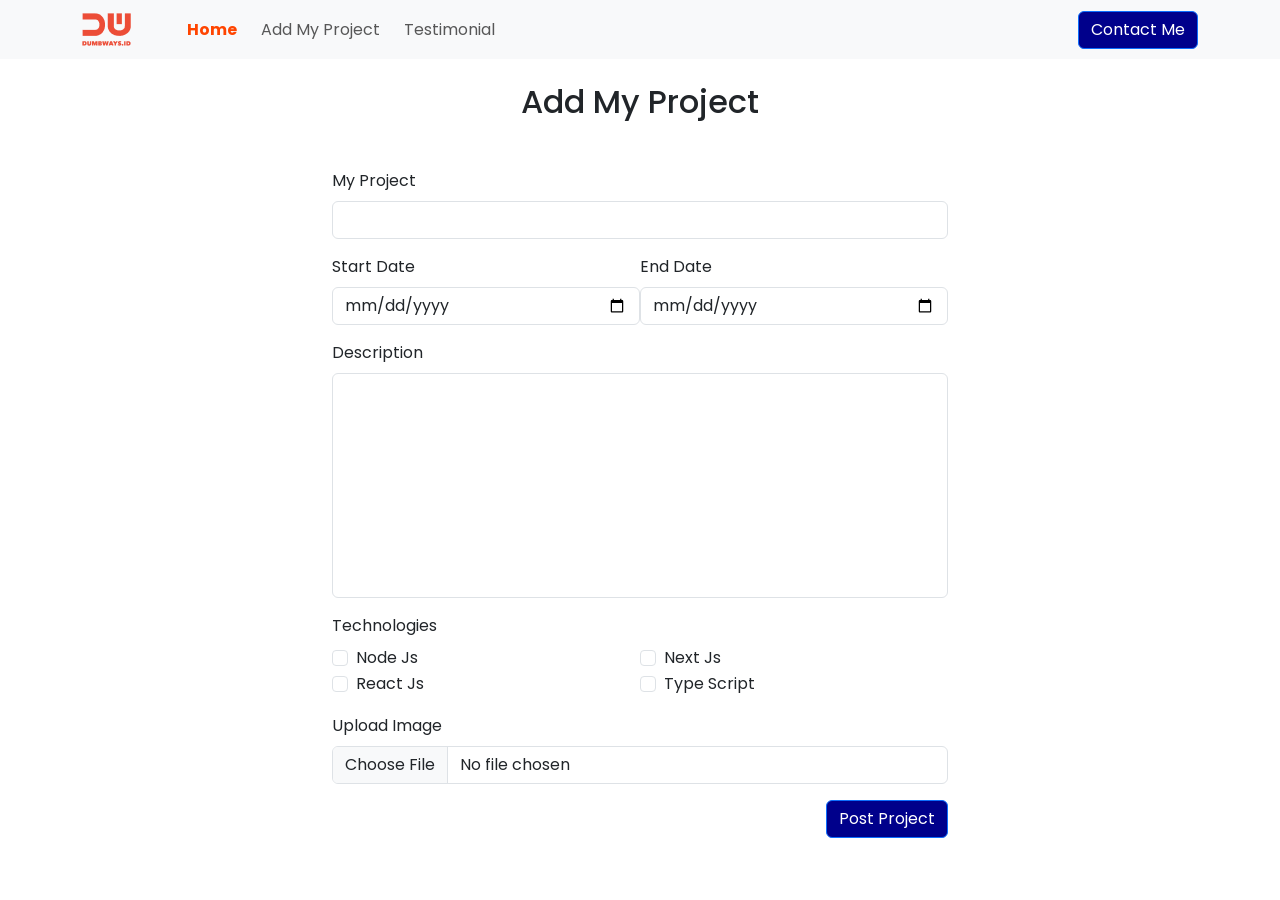
<file: Day 10 - Task/add-my-project.html>
<html>
    <head>
        <title>My Project</title>
        <meta name="viewport" content="width=device-width, initial-scale=1.0">
        <link href="https://cdn.jsdelivr.net/npm/bootstrap@5.3.2/dist/css/bootstrap.min.css" rel="stylesheet" integrity="sha384-T3c6CoIi6uLrA9TneNEoa7RxnatzjcDSCmG1MXxSR1GAsXEV/Dwwykc2MPK8M2HN" crossorigin="anonymous">
        <!-- <link href="./Assets/css/style.css" rel="stylesheet" />
        <link rel="stylesheet" href="./Assets/css/mobile.css" /> -->
        <link rel="stylesheet" href="https://cdnjs.cloudflare.com/ajax/libs/font-awesome/6.4.2/css/all.min.css" integrity="sha512-z3gLpd7yknf1YoNbCzqRKc4qyor8gaKU1qmn+CShxbuBusANI9QpRohGBreCFkKxLhei6S9CQXFEbbKuqLg0DA==" crossorigin="anonymous" referrerpolicy="no-referrer" />
        <style>
          @import url('https://fonts.googleapis.com/css2?family=Poppins&display=swap');
          
          * {
            font-family: 'Poppins', sans-serif;
          }

          .btn-primary{
          background-color: darkblue !important;
          }
  
          .active {
              color: orangered !important;
              font-weight: bold;
          }
      </style>
    </head>

    <body>
        <nav class="navbar navbar-expand-lg bg-body-tertiary">
            <div class="container">
              <a class="navbar-brand me-5" href="index.html">
                <img src="assets/image/logo.png" alt="logo"/>   
              </a>
              <button class="navbar-toggler" type="button" data-bs-toggle="collapse" data-bs-target="#navbarSupportedContent" aria-controls="navbarSupportedContent" aria-expanded="false" aria-label="Toggle navigation">
                <span class="navbar-toggler-icon"></span>
              </button>
              <div class="collapse navbar-collapse" id="navbarSupportedContent">
                <ul class="navbar-nav me-auto mb-2 mb-lg-0">
                  <li class="nav-item me-2">
                    <a class="nav-link active" href="index.html">Home</a>
                  </li>
                  <li class="nav-item me-2">
                    <a class="nav-link" href="add-my-project.html">Add My Project</a>
                  </li>
                  <li class="nav-item me-2">
                    <a class="nav-link" href="testimonial.html">Testimonial</a>
                  </li>
                </ul>
                <div class="d-flex" role="search">
                  <a class="btn btn-primary" href="contact-me.html">Contact Me</a>
                </div>
              </div>
            </div>
        </nav>

        <div class="container mx-auto mt-4">
          <h2 class="text-center">Add My Project</h1>
        </div>

        <form class="container mx-auto mt-5 w-50" onsubmit="isiProject(event)">
          <div class="mb-3">
            <label for="my-project" class="form-label">My Project</label>
            <input type="text" class="form-control" id="my-project">
          </div>
          <div class="mb-3 d-flex flex-wrap">
            <div class="w-50">
                <label for="awal" class="form-label">Start Date</label>
                <input type="date" id="awal" class="form-control"/>
            </div>
            <div class="w-50">
                <label for="akhir" class="form-label">End Date</label>
                <input type="date" id="akhir" class="form-control"/>
            </div>
          </div>
          <div class="mb-3">
            <label for="description" class="form-label">Description</label>
            <textarea class="form-control h-25" aria-label="With textarea" style="resize: none;" id="description"></textarea>
          </div>
          <label class="form-label">Technologies</label>
          <div class="mb-3 d-flex flex-wrap">
            <div class="w-50">
              <div class="form-check">
                <input type="checkbox" class="form-check-input" id="node-js" value="Node Js">
                <label class="form-check-label" for="node-js">Node Js</label>
              </div>
              <div class="form-check">
                <input type="checkbox" class="form-check-input" id="react-js" value="React Js">
                <label class="form-check-label" for="react-js">React Js</label>
              </div>
            </div>
            <div class="w-50">
              <div class="form-check">
                <input type="checkbox" class="form-check-input" id="next-js" value="Next Js">
                <label class="form-check-label" for="next-js">Next Js</label>
              </div>
              <div class="form-check">
                <input type="checkbox" class="form-check-input" id="typeScript" value="Type Script">
                <label class="form-check-label" for="typeScript">Type Script</label>
              </div>
            </div>
          </div>
          <div class="mb-3">
            <label for="input-blog-image" class="form-label">Upload Image</label>
            <input type="file" class="form-control" id="input-blog-image">
          </div>
          <div class="d-flex justify-content-end mt-3 mb-5">
            <button class="btn btn-primary">Post Project</button>
          </div>
        </form>

    </body>

    <script src="https://cdn.jsdelivr.net/npm/bootstrap@5.3.2/dist/js/bootstrap.bundle.min.js" integrity="sha384-C6RzsynM9kWDrMNeT87bh95OGNyZPhcTNXj1NW7RuBCsyN/o0jlpcV8Qyq46cDfL" crossorigin="anonymous"></script>
    <script src="assets/js/project.js"></script>
    <script src="assets/js/button.js"></script>
</html>
</file>
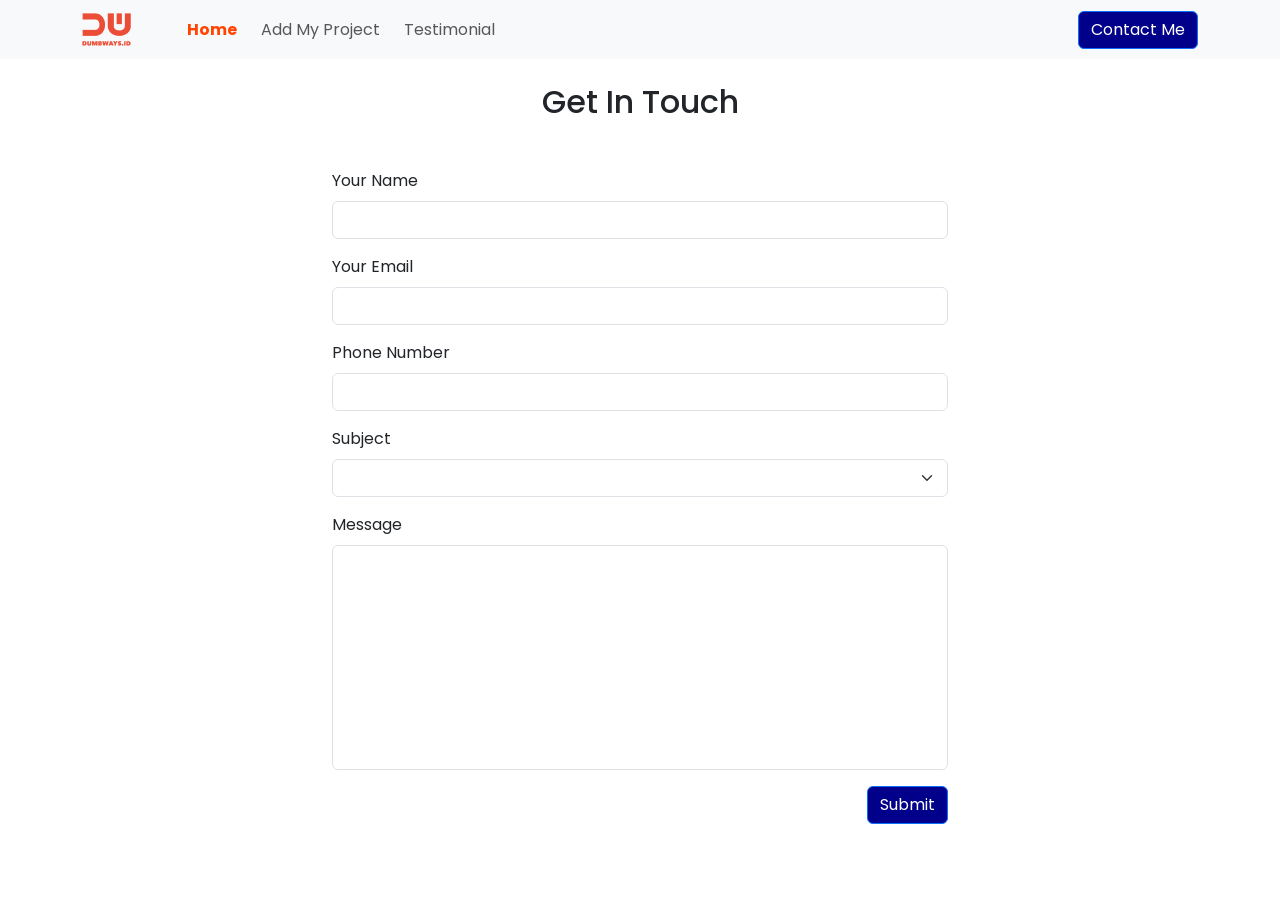
<file: Day 10 - Task/contact-me.html>
<html>
    <head>
        <title>Contact Me</title>
        <meta name="viewport" content="width=device-width, initial-scale=1.0">
        <!-- <link href="./Assets/css/style.css" rel="stylesheet" />
        <link rel="stylesheet" href="./Assets/css/mobile.css" /> -->
        <link href="https://cdn.jsdelivr.net/npm/bootstrap@5.3.2/dist/css/bootstrap.min.css" rel="stylesheet" integrity="sha384-T3c6CoIi6uLrA9TneNEoa7RxnatzjcDSCmG1MXxSR1GAsXEV/Dwwykc2MPK8M2HN" crossorigin="anonymous">

        <link rel="stylesheet" href="https://cdnjs.cloudflare.com/ajax/libs/font-awesome/6.4.2/css/all.min.css" integrity="sha512-z3gLpd7yknf1YoNbCzqRKc4qyor8gaKU1qmn+CShxbuBusANI9QpRohGBreCFkKxLhei6S9CQXFEbbKuqLg0DA==" crossorigin="anonymous" referrerpolicy="no-referrer" />
        <style>
          @import url('https://fonts.googleapis.com/css2?family=Poppins&display=swap');
          
          * {
            font-family: 'Poppins', sans-serif;
          }

          .btn-primary{
          background-color: darkblue !important;
          }
  
          .active {
              color: orangered !important;
              font-weight: bold;
          }
      </style>
    </head>

    <body>
        <nav class="navbar navbar-expand-lg bg-body-tertiary">
            <div class="container">
              <a class="navbar-brand me-5" href="index.html">
                <img src="assets/image/logo.png" alt="logo"/>   
              </a>
              <button class="navbar-toggler" type="button" data-bs-toggle="collapse" data-bs-target="#navbarSupportedContent" aria-controls="navbarSupportedContent" aria-expanded="false" aria-label="Toggle navigation">
                <span class="navbar-toggler-icon"></span>
              </button>
              <div class="collapse navbar-collapse" id="navbarSupportedContent">
                <ul class="navbar-nav me-auto mb-2 mb-lg-0">
                  <li class="nav-item me-2">
                    <a class="nav-link active" href="index.html">Home</a>
                  </li>
                  <li class="nav-item me-2">
                    <a class="nav-link" href="add-my-project.html">Add My Project</a>
                  </li>
                  <li class="nav-item me-2">
                    <a class="nav-link" href="testimonial.html">Testimonial</a>
                  </li>
                </ul>
                <div class="d-flex" role="search">
                    <a class="btn btn-primary" href="contact-me.html">Contact Me</a>
                </div>
              </div>
            </div>
        </nav>

        <div class="container mx-auto mt-4">
            <h2 class="text-center">Get In Touch</h1>
          </div>

        <form class="container mx-auto mt-5 w-50">
            <div class="mb-3">
              <label for="name" class="form-label">Your Name</label>
              <input type="text" class="form-control" id="name">
            </div>
            <div class="mb-3">
                <label for="email" class="form-label">Your Email</label>
                <input type="email" class="form-control" id="email" aria-describedby="emailHelp">
              </div>
            
            <div class="mb-3">
              <label for="phone" class="form-label">Phone Number</label>
              <input type="text" class="form-control" id="phone">
            </div>
            <div class="mb-3">
              <label for="subject" class="form-label">Subject</label>
              <select class="form-select" aria-label="Default select example" id="subject">
                <option value="" hidden></option>
                <option value="Frontend Developer">Frontend Developer</option>
                <option value="Backend Developer">Backend Developer</option>
                <option value="Fullstack Developer">Fullstack</option>
            </Select>
            </div>
            </div>
            <div class="mb-3">
              <label for="message" class="form-label">Message</label>
              <textarea class="form-control h-25" aria-label="With textarea" style="resize: none;" id="message"></textarea>
            </div>
            <div class="d-flex justify-content-end mt-3 mb-5">
              <button class="btn btn-primary" onclick="getData()">Submit</button>
            </div>
          </form>
        </form>

    </body>
    <script src="https://cdn.jsdelivr.net/npm/bootstrap@5.3.2/dist/js/bootstrap.bundle.min.js" integrity="sha384-C6RzsynM9kWDrMNeT87bh95OGNyZPhcTNXj1NW7RuBCsyN/o0jlpcV8Qyq46cDfL" crossorigin="anonymous"></script>

    <script src="assets/js/contact-me.js"></script>
    <script src="assets/js/button.js"></script>
</html>
</file>
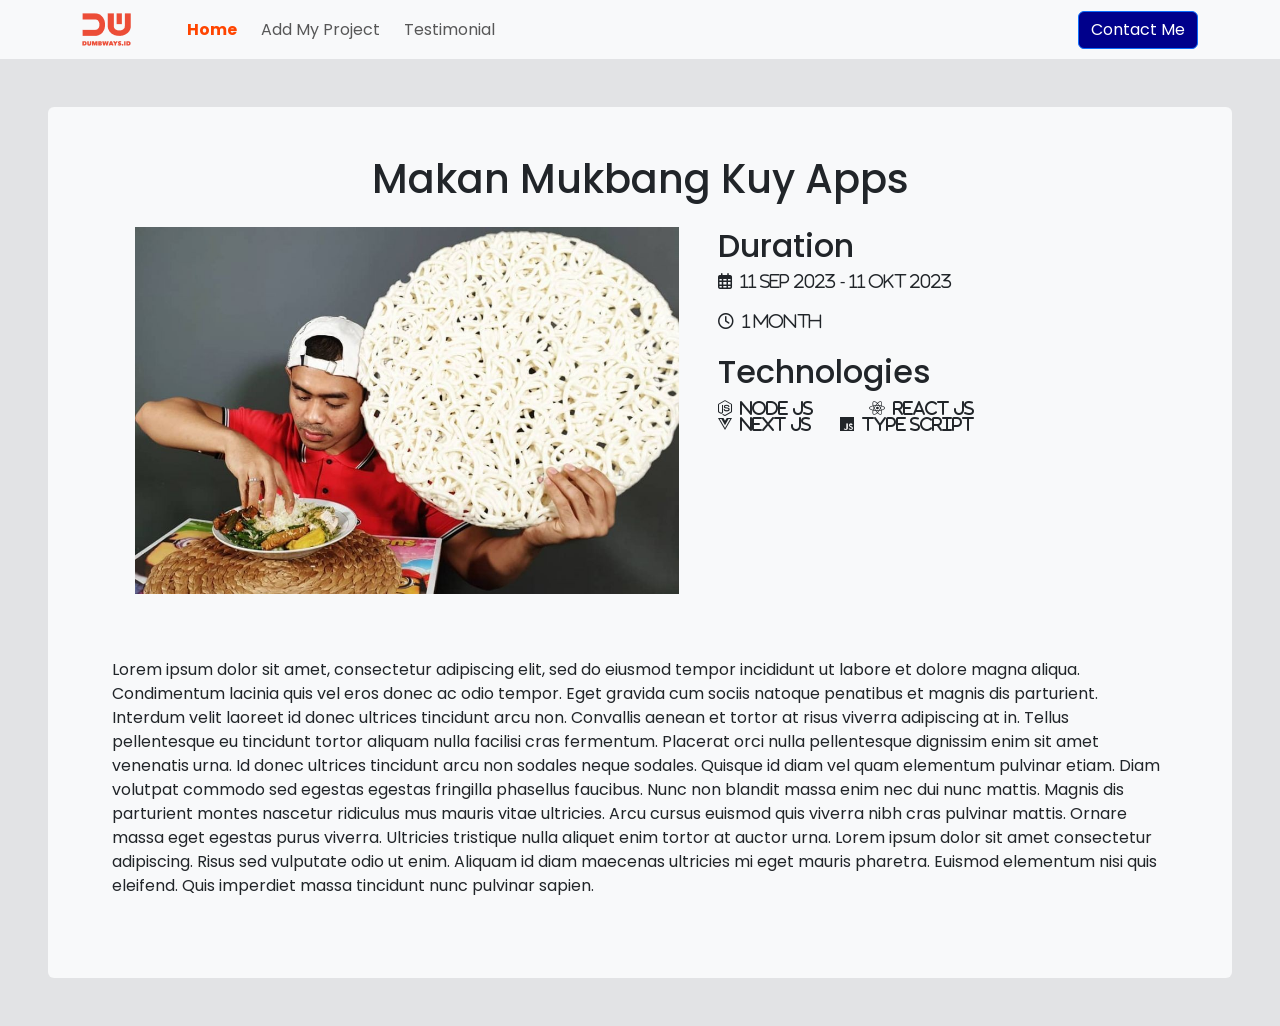
<file: Day 10 - Task/my-project-detail.html>
<html>
    <head>
        <title>Project-Detail</title>
        <meta name="viewport" content="width=device-width, initial-scale=1.0">
        <!-- <link href="./Assets/css/style.css" rel="stylesheet" />
        <link rel="stylesheet" href="./Assets/css/mobile.css" /> -->
        <link href="https://cdn.jsdelivr.net/npm/bootstrap@5.3.2/dist/css/bootstrap.min.css" rel="stylesheet" integrity="sha384-T3c6CoIi6uLrA9TneNEoa7RxnatzjcDSCmG1MXxSR1GAsXEV/Dwwykc2MPK8M2HN" crossorigin="anonymous">
        <link rel="stylesheet" href="https://cdnjs.cloudflare.com/ajax/libs/font-awesome/6.4.2/css/all.min.css" integrity="sha512-z3gLpd7yknf1YoNbCzqRKc4qyor8gaKU1qmn+CShxbuBusANI9QpRohGBreCFkKxLhei6S9CQXFEbbKuqLg0DA==" crossorigin="anonymous" referrerpolicy="no-referrer" />
        <style>
          @import url('https://fonts.googleapis.com/css2?family=Poppins&display=swap');
          
          * {
            font-family: 'Poppins', sans-serif;
          }

          .btn-primary{
          background-color: darkblue !important;
          }
  
          .active {
              color: orangered !important;
              font-weight: bold;
          }
      </style>
    </head>

    <body>
        <nav class="navbar navbar-expand-lg bg-body-tertiary">
            <div class="container">
              <a class="navbar-brand me-5" href="index.html">
                <img src="assets/image/logo.png" alt="logo"/>   
              </a>
              <button class="navbar-toggler" type="button" data-bs-toggle="collapse" data-bs-target="#navbarSupportedContent" aria-controls="navbarSupportedContent" aria-expanded="false" aria-label="Toggle navigation">
                <span class="navbar-toggler-icon"></span>
              </button>
              <div class="collapse navbar-collapse" id="navbarSupportedContent">
                <ul class="navbar-nav me-auto mb-2 mb-lg-0">
                  <li class="nav-item me-2">
                    <a class="nav-link active" href="index.html">Home</a>
                  </li>
                  <li class="nav-item me-2">
                    <a class="nav-link" href="add-my-project.html">Add My Project</a>
                  </li>
                  <li class="nav-item me-2">
                    <a class="nav-link" href="testimonial.html">Testimonial</a>
                  </li>
                </ul>
                <div class="d-flex" role="search">
                    <a class="btn btn-primary" href="./contact-me.html">Contact Me</a>
                  </div>
              </div>
            </div>
        </nav>
        <div class="container-fluid bg-secondary-subtle p-5">
          <div class="rounded bg-light p-5">
              <h1 class="text-center mb-4">Makan Mukbang Kuy Apps</h1>
              <div class="d-flex flex-wrap mb-5 justify-content-evenly">
                  <img src="./assets/image/makanan.jpg" alt="makan" class="w-50"/>
                  <div>
                      <h2>Duration</h2>
                      <div class="mb-4">
                          <i class="fa-regular fa-calendar-days">&nbsp 11 Sep 2023 - 11 Okt 2023</i><br><br>
                          <i class="fa-regular fa-clock">&nbsp 1 Month</i>
                      </div>
                      <h2>Technologies</h2>
                      <div class="d-flex flex-wrap justify-content-between" style="width: 60%;">
                        <i class="fa-brands fa-node-js">&nbsp Node js</i>   
                        <i class="fa-brands fa-react">&nbsp React js</i>
                        <i class="fa-brands fa-vuejs">&nbsp Next js</i>
                        <i class="fa-brands fa-js">&nbsp Type Script</i> 
                      </div>

                  </div>
                  
              </div>
          <p class="p-3">
              Lorem ipsum dolor sit amet, consectetur adipiscing elit, 
              sed do eiusmod tempor incididunt ut labore et dolore magna aliqua. 
              Condimentum lacinia quis vel eros donec ac odio tempor. 
              Eget gravida cum sociis natoque penatibus et magnis dis parturient. 
              Interdum velit laoreet id donec ultrices tincidunt arcu non. 
              Convallis aenean et tortor at risus viverra adipiscing at in. 
              Tellus pellentesque eu tincidunt tortor aliquam nulla facilisi cras fermentum. 
              Placerat orci nulla pellentesque dignissim enim sit amet venenatis urna. 
              Id donec ultrices tincidunt arcu non sodales neque sodales. 
              Quisque id diam vel quam elementum pulvinar etiam. Diam volutpat commodo sed egestas egestas fringilla phasellus faucibus. 
              Nunc non blandit massa enim nec dui nunc mattis. 
              Magnis dis parturient montes nascetur ridiculus mus mauris vitae ultricies.
              Arcu cursus euismod quis viverra nibh cras pulvinar mattis. Ornare massa eget egestas purus viverra. 
              Ultricies tristique nulla aliquet enim tortor at auctor urna. Lorem ipsum dolor sit amet consectetur adipiscing. 
              Risus sed vulputate odio ut enim. Aliquam id diam maecenas ultricies mi eget mauris pharetra. 
              Euismod elementum nisi quis eleifend. Quis imperdiet massa tincidunt nunc pulvinar sapien.
          </p>
        </div>
      </div>
    </body>
    <script src="https://cdn.jsdelivr.net/npm/bootstrap@5.3.2/dist/js/bootstrap.bundle.min.js" integrity="sha384-C6RzsynM9kWDrMNeT87bh95OGNyZPhcTNXj1NW7RuBCsyN/o0jlpcV8Qyq46cDfL" crossorigin="anonymous"></script>
    <script src="assets/js/button.js"></script>
</html>
</file>
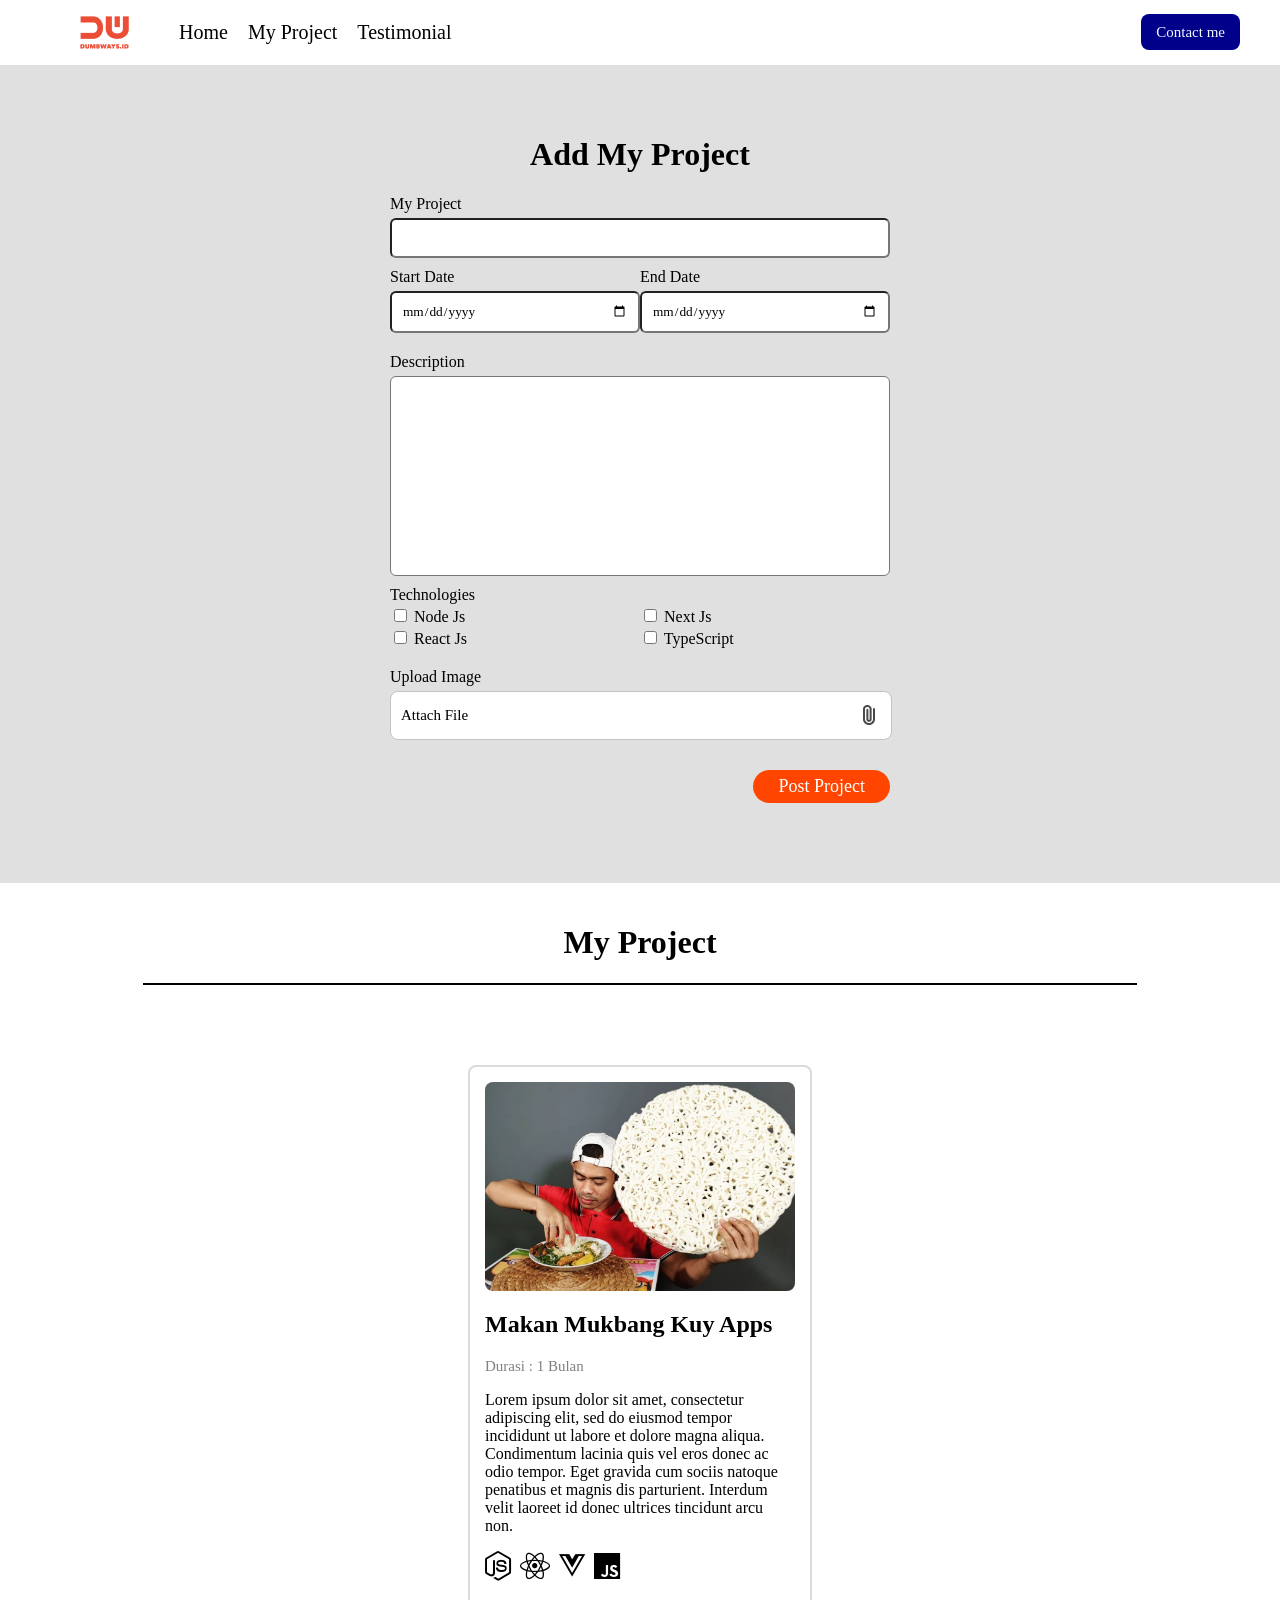
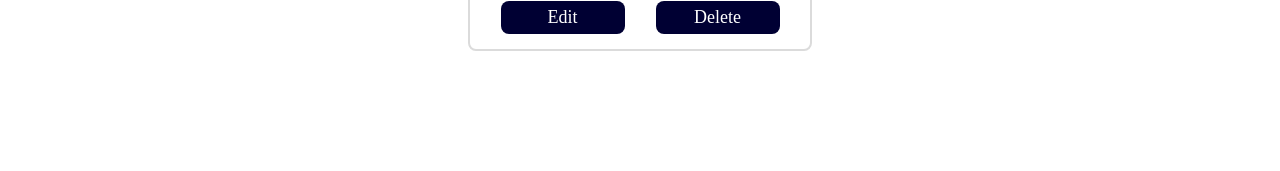
<file: Day 10 - Task/my-project.html>
<html>
    <head>
        <title>Project-1</title>
        <meta name="viewport" content="width=device-width, initial-scale=1.0">
        <link href="./assets/css/style.css" rel="stylesheet">
        <link href="./assets/css/project.css" rel="stylesheet">
        <link href="./assets/css/mobile.css" rel="stylesheet">
        <link rel="stylesheet" href="https://cdnjs.cloudflare.com/ajax/libs/font-awesome/6.4.2/css/all.min.css" integrity="sha512-z3gLpd7yknf1YoNbCzqRKc4qyor8gaKU1qmn+CShxbuBusANI9QpRohGBreCFkKxLhei6S9CQXFEbbKuqLg0DA==" crossorigin="anonymous" referrerpolicy="no-referrer" />
    </head>

    <body>
        <nav>
            <div class="nav-left">
                <ul>
                    <img src="./assets/image/logo.png"/>
                    <li>
                        <a href="index.html" class="item-gone">Home</a>
                    </li>
                    <li>
                        <a href="my-project.html" class="item-gone">My Project</a>
                    </li>
                    <li>
                        <a href="testimonial.html" class="item-gone">Testimonial</a>
                    </li>
                </ul>
            </div>

            <div class="nav-right">
                <a href="./contact-me.html" class="item-gone">Contact me</a>
            </div>

            <div class="nav-right" id="bars-menu">
                <button class="menu-button" onclick="openMenu()">
                    <i class="fa-solid fa-bars"></i>
                </button>
            </div>
        </nav>

        <div class="menu-container" id="menu-container">
            <a href="index.html" class="home-button">Home</a>
            <a href="my-project.html">My Project</a>
            <a href="testimonial.html">Testimonial</a>
            <a href="contact-me.html">Contact Me</a>
        </div>

        <div class="project">
            <div class="project-form">
                <form onsubmit = "isiProject(event)">
                    <h1 class="judul">Add My Project</h1>
                    <div>
                        <label for="my-project">My Project</label>
                        <input type="text" id="my-project"/>
                    </div>
                    <div class="date">
                        <div>
                            <label for="awal">Start Date</label>
                            <input type="date" id="awal"/>
                        </div>
                        <div>
                            <label for="akhir">End Date</label>
                            <input type="date" id="akhir"/>
                        </div>
                    </div>
                    <div>
                        <label for="description">Description</label>
                        <textarea id="description"></textarea>
                    </div>
                    <div>
                        <label>Technologies</label>
                        <div class="check-box">
                            <div class="box">
                                <input type="checkbox" id="node-js" value="Node Js">
                                <label for="node-js"> Node Js</label><br>
                                <input type="checkbox" id="react-js" value="React Js">
                                <label for="react-js"> React Js</label>
                            </div>
                            <div class="box">
                                <input type="checkbox" id="next-js" value="Next Js">
                                <label for="next-js">  Next Js</label><br>
                                <input type="checkbox" id="typeScript" value="TypeScript">
                                <label for="typeScript">  TypeScript</label>
                            </div>
                        </div>
                    </div>
                    <div>
                        <label>Upload Image</label>
                        <div class="input-blog-image-group">
                            <label for="input-blog-image">
                                <p>Attach File</p>
                                <img src="assets/image/file.png" alt="file" />
                            </label>
                            <input type="file" id="input-blog-image" hidden />
                         </div>
                    </div>
                    <button>Post Project</button>
                
                </form>
                
            </div>
            
            <div class="projectBody">
                <h1 class="judul">My Project</h1>
                <hr class="line"/>
                <div class="project-list" id="contents">
                    <div class="project-list-items">
                        <img src="./assets/image/makanan.jpg" alt="makan"/>
                        <h2><a href="my-project-detail.html" target="_blank">Makan Mukbang Kuy Apps</a></h1>
                        <p style="font-size: 15px; color: grey;">Durasi : 1 Bulan</p>
                        <p>
                            Lorem ipsum dolor sit amet, consectetur adipiscing elit, 
                            sed do eiusmod tempor incididunt ut labore et dolore magna aliqua. 
                            Condimentum lacinia quis vel eros donec ac odio tempor. 
                            Eget gravida cum sociis natoque penatibus et magnis dis parturient. 
                            Interdum velit laoreet id donec ultrices tincidunt arcu non.
                        </p>
                        
                        <i class="fa-brands fa-node-js"></i>    
                        <i class="fa-brands fa-react"></i>
                        <i class="fa-brands fa-vuejs"></i>
                        <i class="fa-brands fa-js"></i> <br>
                        <div class="edit">
                            <button>Edit</button>
                            <button>Delete</button>
                        </div>
                    </div>

                </div>
                
            </div>
        </div>
    </body>
    <script src="assets/js/project.js"></script>
    <script src="assets/js/button.js"></script>
</html>
</file>
<file: Day 10 - Task/assets/css/style.css>
*{
    text-decoration: none;
    font-family: Roboto;
    color: black;
}

body{
    margin: 0;
    background-color:#e0e0e0;
}

nav{
    display: flex;
    justify-content: space-between;
    align-items: center;
    background-color: white;
    padding: 0 40px;
}

.nav-left ul {
    display: flex;
    list-style-type: none;
    align-items: center;
}
.nav-left img {
    margin-right: 50px;
}

.nav-left ul li {
    margin-right: 20px;
    font-size: 20px;
}

.nav-left a:hover{
    color: orangered;
}

.nav-right a {
    background-color:darkblue;
    color: aliceblue;
    border-radius: 8px;
    padding: 10px 15px;
    font-size: 15px;
}
</file>
<file: Day 10 - Task/assets/css/project.css>
.project-form {
    display: flex;
    padding: 50px 0 0 0;
    justify-content: center;
    margin-bottom: 80px;
}

.project-form form {
    width: 500px;
    margin: 0 auto;
}

input, select, textarea {
    width: 100%;
    padding: 10px;
    border-radius: 6px;
    margin-top: 5px;
    background-color: white;
}

.project-form form div {
    margin-bottom: 10px;
}

.project-form .date {
    display: flex;
}

.project-form .date div {
    width: 100%;
    
}

.project-form .check-box {
    width: 100%;
    text-align: left;
    display: flex;
    justify-content: space-between;
}

.project-form .check-box .box {
    width: 100%;
}
.project .check-box .box input {
    width: auto;
}

.project-form textarea {
    width: 100%;
    height: 200px;
    resize: none;
}

.project-form form .input-blog-image-group {
    width: 100%;
    font-size: 15px;
    font-weight: 400;
    margin-top: 5px;
    margin-bottom: 20px;
    background: white;
    border: 1px solid #c4c4c4;
    border-radius: 8px;
    cursor: pointer;
}
    
.project-form form .input-blog-image-group label p {
    font-size: 15px;
}
    
.project-form form .input-blog-image-group label {
    cursor: pointer;
    display: flex;
    align-items: center;
    justify-content: space-between;
    padding: 0 10px;
}

button {
    margin-top: 10px;
    padding: 6px 25px;
    border:none;
    border-radius: 25px;
    font-size: 18px;
    background-color: orangered;
    color: white;
    cursor: pointer;
    float: right;
    font-weight: 500;
}

/* Project list */

.project .projectBody {
    background-color: white;
    padding: 20px;
}
    

.project .projectBody hr {
    border: 1px solid black;
    width: 80%;
    margin-right: auto;
    margin-left: auto;
}

.judul {
    text-align: center;
}

.project .projectBody .project-list {
    margin-top: 80px;
    margin-bottom: 80px;
    display: flex;
    align-items: center;
    flex-wrap: wrap;
    justify-content: space-around;
}

.project .projectBody .project-list .project-list-items {
    width: 25%;
    padding: 15px;
    margin-bottom: 20px;
    border: 2px solid #dbdbdb;
    border-radius: 8px;
}
.project .projectBody .project-list .project-list-items img {
    width: 100%;
    border-radius: 8px;
}

.project .projectBody .project-list .project-list-items i {
    font-size: 30px;
    margin-right: 5px;
}

.project .projectBody .project-list .project-list-items .edit {
    display: flex;
    justify-content: space-around;
    margin-top: 10px;
}

.project .projectBody .project-list .project-list-items .edit button {
    width: 40%;
    background-color:#000033;
    color: white;
    border-radius: 8px;
    cursor: pointer;
    text-align: center;
}
</file>
<file: Day 10 - Task/assets/css/mobile.css>
#bars-menu {
    display: none;
}

.menu-button {
    background-color: transparent;
    border: none;
    cursor: pointer;
    color: #000000;
}

.menu-container {
    display: none;
}

.menu-container a {
    text-decoration: none;
    background-color: darkgray;
    padding: 10px;
    display: flex;
    justify-content: center;
    align-items: center;
    border: 1px solid #ffffff;
}

.menu-container .home-button {
    background-color: orangered;
}

@media only screen and (max-width : 900px) {
    .container {
        flex-direction: column;
        margin : 10%;
    }
    .container-text {
        width: 100%;
    }

    .text {
        justify-content: center;
    }

    .card {
        width: 100%;
    }

    .project-detail .information {
        flex-direction: column;
        justify-content: center;
        align-items: center;
        text-align: center;
    }

    .project-detail .information img {
        width: 100%;
    }

    .project-detail .information .detail-information {
        width: 100%;
        padding: 15px 0;
    }
}

@media only screen and (max-width : 750px) {
    .project .projectBody .project-list .project-list-items {
        width: 75%;
    }
}

@media only screen and (max-width : 550px) {
    .item-gone {
        display: none;
    }

    #bars-menu {
        display: block;
    }
    
    .project .project-form {
        margin: 5%;
        justify-content: center;
        align-items: center;
    }

    .container-form {
        width: 80%;
    }
}
</file>
